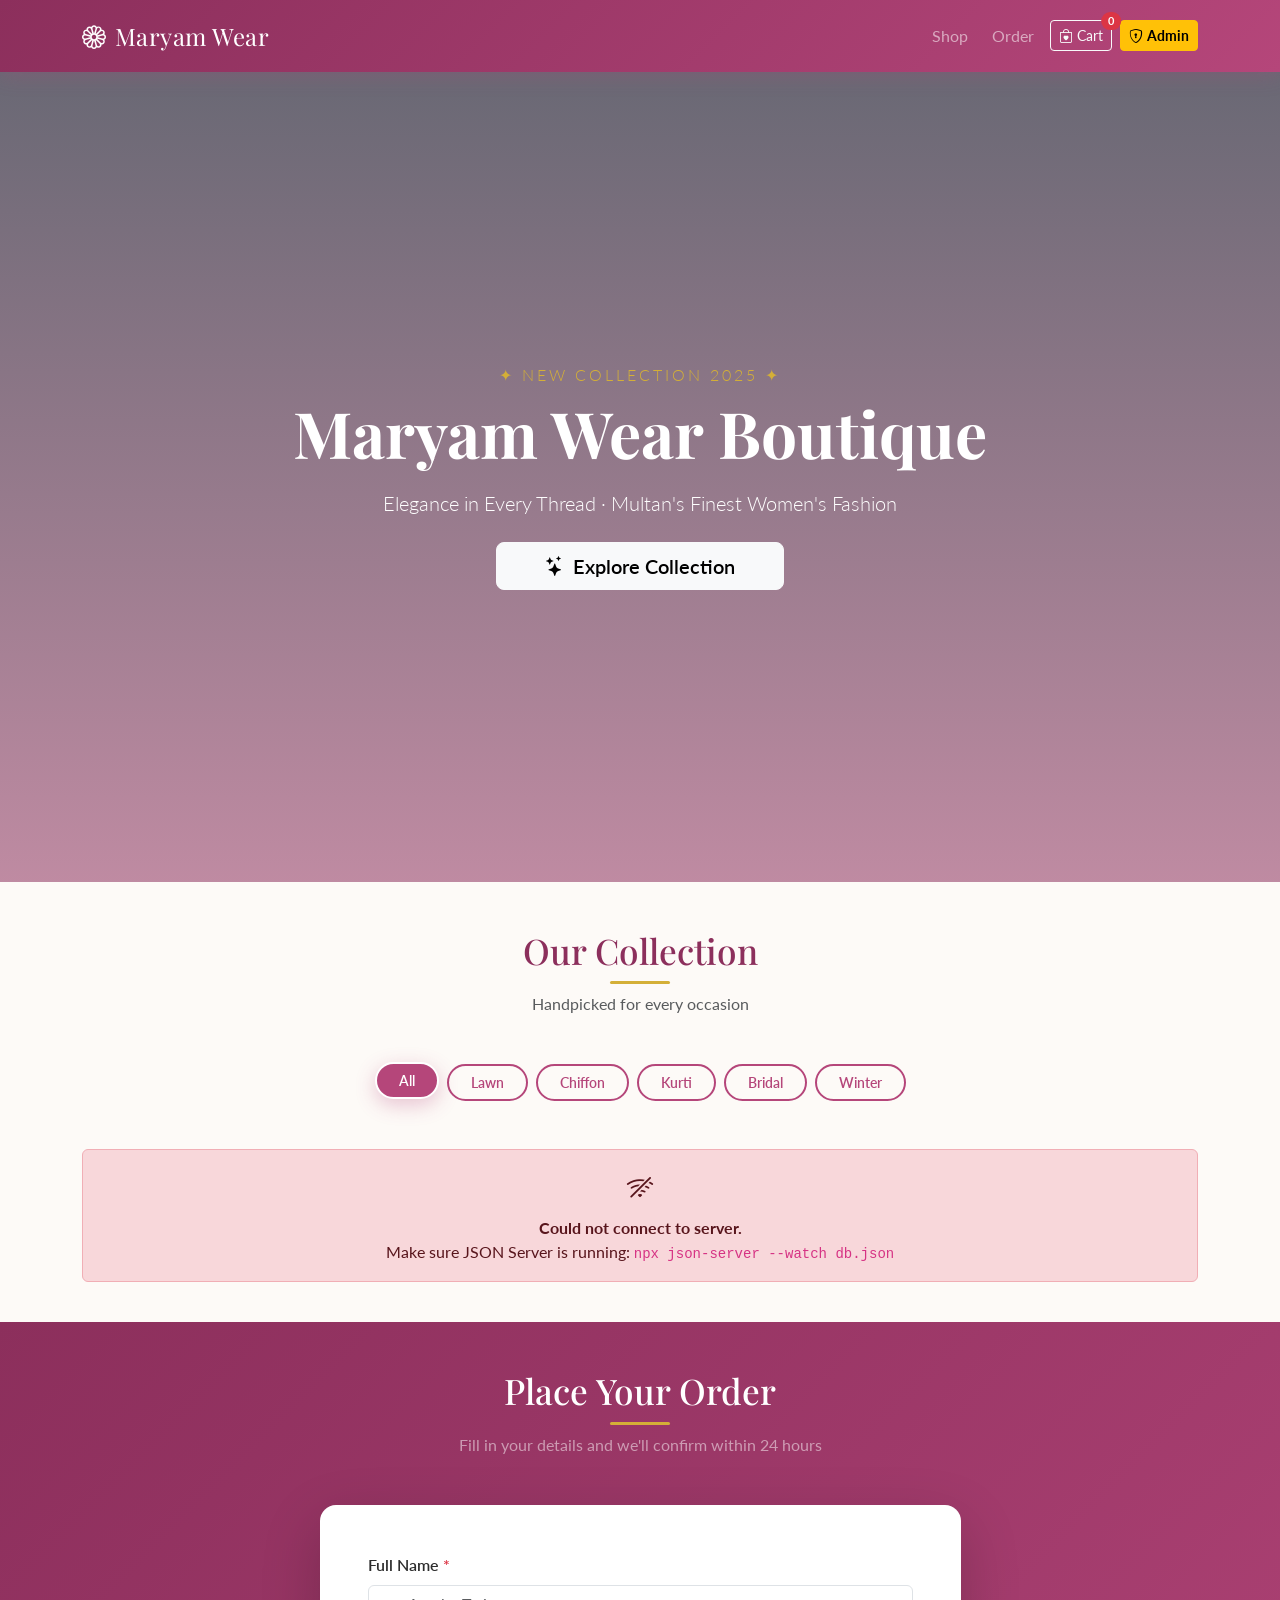
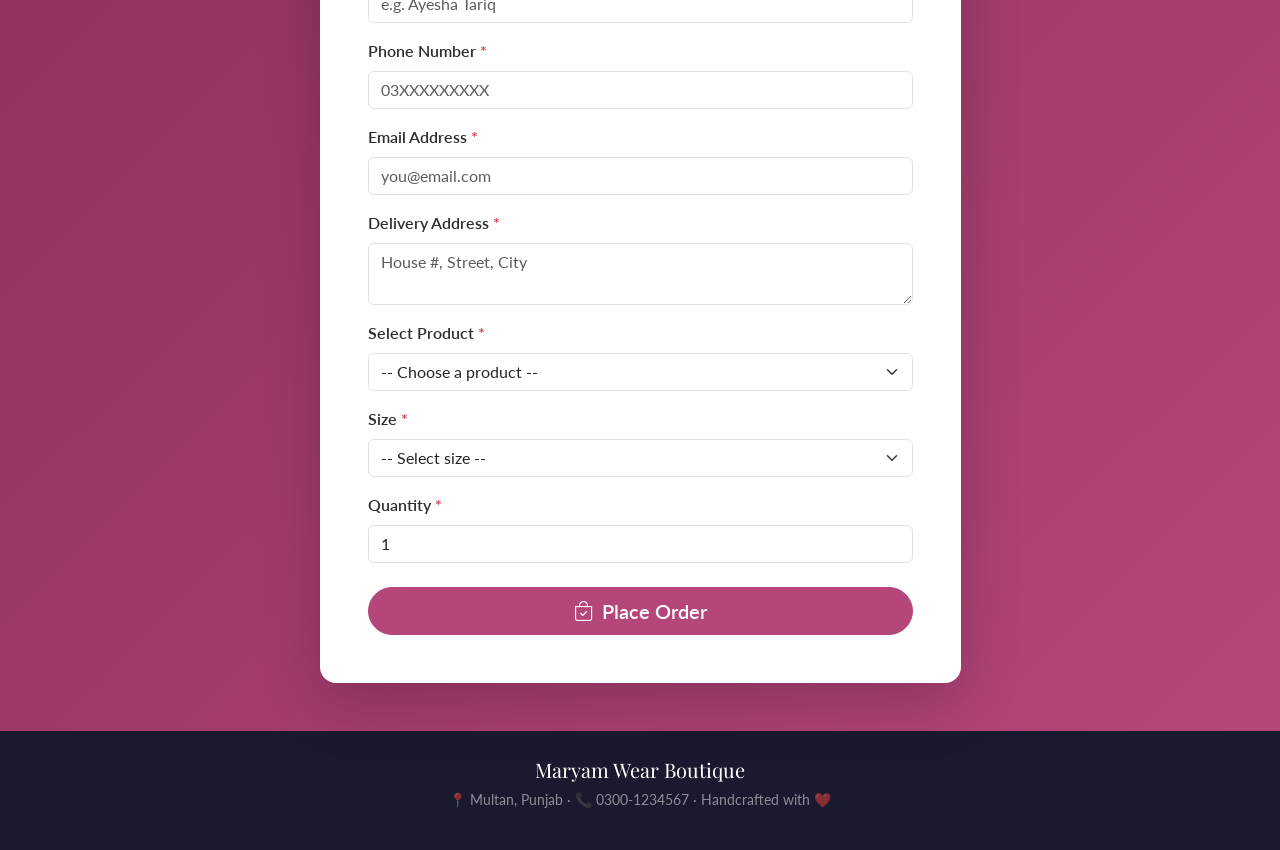
<file: index.html>
<!DOCTYPE html>
<html lang="en">
<head>
  <meta charset="UTF-8" />
  <meta name="viewport" content="width=device-width, initial-scale=1.0"/>
  <title>Maryam Wear Boutique</title>

  <!-- Bootstrap 5 CSS -->
  <link href="https://cdn.jsdelivr.net/npm/bootstrap@5.3.3/dist/css/bootstrap.min.css" rel="stylesheet"/>
  <!-- Bootstrap Icons -->
  <link href="https://cdn.jsdelivr.net/npm/bootstrap-icons@1.11.3/font/bootstrap-icons.css" rel="stylesheet"/>
  <!-- Google Fonts -->
  <link href="https://fonts.googleapis.com/css2?family=Playfair+Display:wght@600;700&family=Lato:wght@300;400;700&display=swap" rel="stylesheet"/>
  <!-- Custom CSS -->
  <link rel="stylesheet" href="style.css"/>
</head>
<body>

  <!-- ═══════════════════════════════════════
       NAVBAR
  ═══════════════════════════════════════ -->
  <nav class="navbar navbar-expand-lg navbar-dark sticky-top" id="mainNav">
    <div class="container">
      <a class="navbar-brand brand-logo" href="index.html">
        <i class="bi bi-flower1 me-2"></i>Maryam Wear
      </a>
      <button class="navbar-toggler" type="button" data-bs-toggle="collapse" data-bs-target="#navMenu">
        <span class="navbar-toggler-icon"></span>
      </button>
      <div class="collapse navbar-collapse" id="navMenu">
        <ul class="navbar-nav ms-auto align-items-center gap-2">
          <li class="nav-item"><a class="nav-link" href="#products">Shop</a></li>
          <li class="nav-item"><a class="nav-link" href="#order-section">Order</a></li>
          <li class="nav-item">
            <button class="btn btn-outline-light btn-sm position-relative" id="cartBtn" onclick="openCartModal()">
              <i class="bi bi-bag-heart"></i> Cart
              <span class="position-absolute top-0 start-100 translate-middle badge rounded-pill bg-danger" id="cartCount">0</span>
            </button>
          </li>
          <li class="nav-item">
            <a href="admin.html" class="btn btn-warning btn-sm fw-bold">
              <i class="bi bi-shield-lock me-1"></i>Admin
            </a>
          </li>
        </ul>
      </div>
    </div>
  </nav>

  <!-- ═══════════════════════════════════════
       HERO BANNER
  ═══════════════════════════════════════ -->
  <header class="hero-section text-center text-white d-flex align-items-center justify-content-center">
    <div class="hero-content">
      <p class="hero-tagline mb-2">✦ New Collection 2025 ✦</p>
      <h1 class="display-3 fw-bold font-playfair">Maryam Wear Boutique</h1>
      <p class="lead mt-3 mb-4">Elegance in Every Thread · Multan's Finest Women's Fashion</p>
      <a href="#products" class="btn btn-light btn-lg px-5 fw-semibold">
        <i class="bi bi-stars me-2"></i>Explore Collection
      </a>
    </div>
  </header>

  <main>

    <!-- ═══════════════════════════════════════
         FILTER + PRODUCT LISTING
    ═══════════════════════════════════════ -->
    <section class="py-5" id="products">
      <div class="container">
        <div class="text-center mb-5">
          <h2 class="font-playfair section-title">Our Collection</h2>
          <p class="text-muted">Handpicked for every occasion</p>
        </div>

        <!-- Filter Bar -->
        <div class="filter-bar d-flex flex-wrap gap-2 justify-content-center mb-5">
          <button class="btn btn-filter active" data-filter="all">All</button>
          <button class="btn btn-filter" data-filter="Lawn">Lawn</button>
          <button class="btn btn-filter" data-filter="Chiffon">Chiffon</button>
          <button class="btn btn-filter" data-filter="Kurti">Kurti</button>
          <button class="btn btn-filter" data-filter="Bridal">Bridal</button>
          <button class="btn btn-filter" data-filter="Winter">Winter</button>
        </div>

        <!-- Loading State -->
        <div id="loadingState" class="text-center py-5">
          <div class="spinner-border text-primary" role="status"></div>
          <p class="mt-3 text-muted">Loading beautiful clothes for you...</p>
        </div>

        <!-- Error State -->
        <div id="errorState" class="alert alert-danger d-none text-center" role="alert">
          <i class="bi bi-wifi-off fs-3 d-block mb-2"></i>
          <strong>Could not connect to server.</strong><br/>
          Make sure JSON Server is running: <code>npx json-server --watch db.json</code>
        </div>

        <!-- Product Grid -->
        <div class="row g-4" id="productGrid"></div>
      </div>
    </section>

    <!-- ═══════════════════════════════════════
         ORDER FORM
    ═══════════════════════════════════════ -->
    <section class="py-5 order-section" id="order-section">
      <div class="container">
        <div class="text-center mb-5">
          <h2 class="font-playfair section-title text-white">Place Your Order</h2>
          <p class="text-white-50">Fill in your details and we'll confirm within 24 hours</p>
        </div>

        <div class="row justify-content-center">
          <div class="col-lg-7">
            <div class="order-card p-4 p-md-5">

              <!-- Order Success Alert -->
              <div id="orderSuccess" class="alert alert-success d-none" role="alert">
                <i class="bi bi-check-circle-fill me-2"></i>
                <strong>Order placed successfully!</strong> We'll contact you shortly.
              </div>

              <form id="orderForm" novalidate>

                <!-- 1. Customer Name -->
                <div class="mb-3">
                  <label for="customerName" class="form-label fw-semibold">Full Name <span class="text-danger">*</span></label>
                  <input type="text" class="form-control" id="customerName" placeholder="e.g. Ayesha Tariq"/>
                  <div class="invalid-feedback" id="err-customerName"></div>
                </div>

                <!-- 2. Phone -->
                <div class="mb-3">
                  <label for="phone" class="form-label fw-semibold">Phone Number <span class="text-danger">*</span></label>
                  <input type="tel" class="form-control" id="phone" placeholder="03XXXXXXXXX"/>
                  <div class="invalid-feedback" id="err-phone"></div>
                </div>

                <!-- 3. Email -->
                <div class="mb-3">
                  <label for="email" class="form-label fw-semibold">Email Address <span class="text-danger">*</span></label>
                  <input type="email" class="form-control" id="email" placeholder="you@email.com"/>
                  <div class="invalid-feedback" id="err-email"></div>
                </div>

                <!-- 4. Delivery Address -->
                <div class="mb-3">
                  <label for="address" class="form-label fw-semibold">Delivery Address <span class="text-danger">*</span></label>
                  <textarea class="form-control" id="address" rows="2" placeholder="House #, Street, City"></textarea>
                  <div class="invalid-feedback" id="err-address"></div>
                </div>

                <!-- 5. Product Selection -->
                <div class="mb-3">
                  <label for="productSelect" class="form-label fw-semibold">Select Product <span class="text-danger">*</span></label>
                  <select class="form-select" id="productSelect">
                    <option value="">-- Choose a product --</option>
                  </select>
                  <div class="invalid-feedback" id="err-productSelect"></div>
                </div>

                <!-- 6. Size -->
                <div class="mb-3">
                  <label for="size" class="form-label fw-semibold">Size <span class="text-danger">*</span></label>
                  <select class="form-select" id="size">
                    <option value="">-- Select size --</option>
                    <option>S</option>
                    <option>M</option>
                    <option>L</option>
                    <option>XL</option>
                    <option>XXL</option>
                    <option>Free Size</option>
                  </select>
                  <div class="invalid-feedback" id="err-size"></div>
                </div>

                <!-- 7. Quantity -->
                <div class="mb-4">
                  <label for="quantity" class="form-label fw-semibold">Quantity <span class="text-danger">*</span></label>
                  <input type="number" class="form-control" id="quantity" value="1" min="1" max="10"/>
                  <div class="invalid-feedback" id="err-quantity"></div>
                </div>

                <!-- Price Preview -->
                <div class="price-preview mb-4 d-none" id="pricePreview">
                  <div class="d-flex justify-content-between align-items-center">
                    <span class="text-muted">Estimated Total:</span>
                    <span class="fs-5 fw-bold text-primary" id="totalDisplay">Rs. 0</span>
                  </div>
                </div>

                <button type="submit" class="btn btn-primary w-100 btn-lg" id="submitOrderBtn">
                  <i class="bi bi-bag-check me-2"></i>Place Order
                </button>
              </form>
            </div>
          </div>
        </div>
      </div>
    </section>

  </main>

  <!-- ═══════════════════════════════════════
       CART MODAL
  ═══════════════════════════════════════ -->
  <div class="modal fade" id="cartModal" tabindex="-1">
    <div class="modal-dialog modal-lg">
      <div class="modal-content">
        <div class="modal-header">
          <h5 class="modal-title font-playfair">
            <i class="bi bi-bag-heart me-2 text-primary"></i>Your Cart
          </h5>
          <button type="button" class="btn-close" data-bs-dismiss="modal"></button>
        </div>
        <div class="modal-body" id="cartBody">
          <!-- Cart items rendered by JS -->
        </div>
        <div class="modal-footer" id="cartFooter"></div>
      </div>
    </div>
  </div>

  <!-- ═══════════════════════════════════════
       FOOTER
  ═══════════════════════════════════════ -->
  <footer class="footer-section text-white text-center py-4">
    <p class="mb-1 font-playfair fs-5">Maryam Wear Boutique</p>
    <p class="text-white-50 small">📍 Multan, Punjab · 📞 0300-1234567 · Handcrafted with ❤️</p>
  </footer>

  <!-- Bootstrap 5 JS -->
  <script src="https://cdn.jsdelivr.net/npm/bootstrap@5.3.3/dist/js/bootstrap.bundle.min.js"></script>
  <!-- App JS -->
  <script src="app.js"></script>
</body>
</html>
</file>
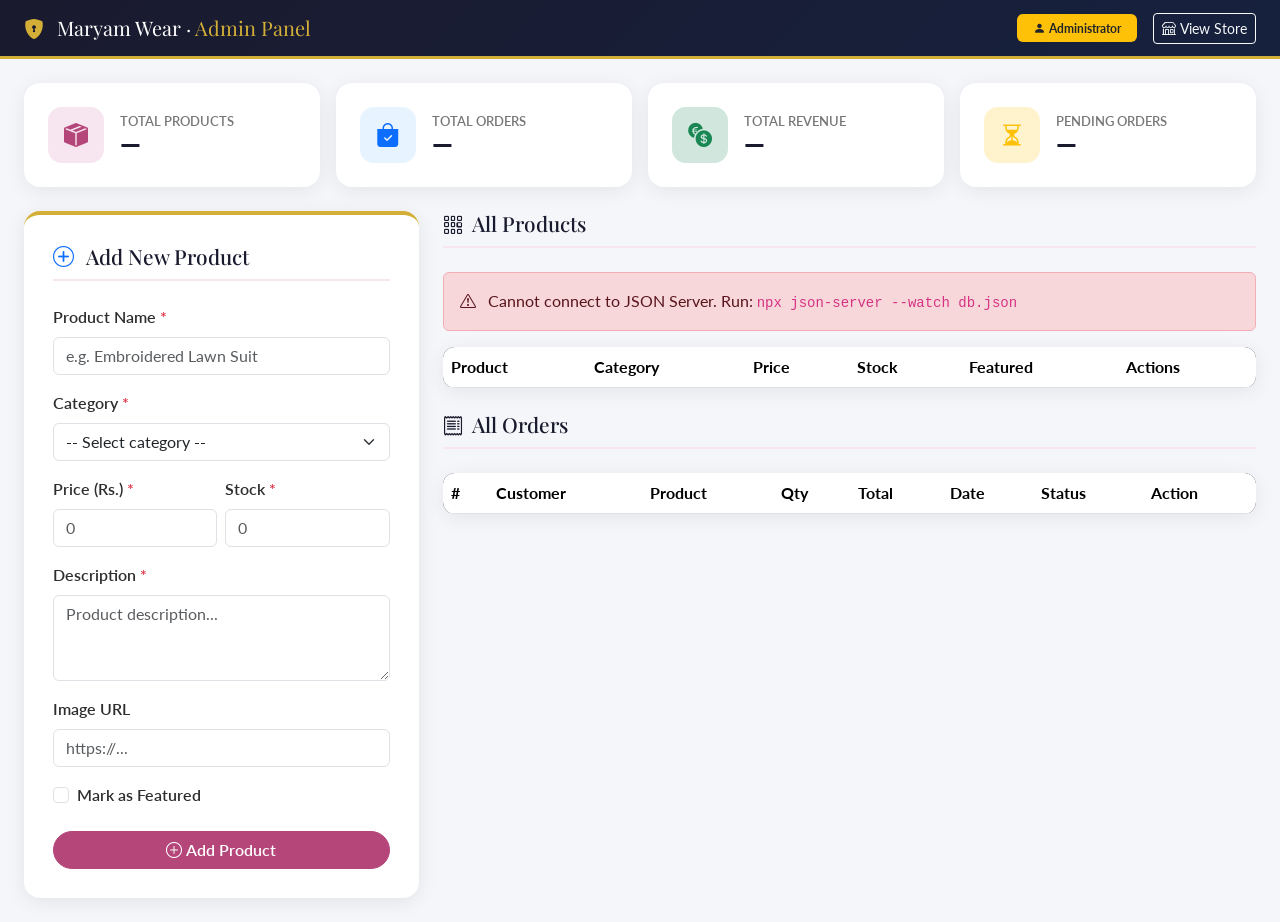
<file: admin.html>
<!DOCTYPE html>
<html lang="en">
<head>
  <meta charset="UTF-8"/>
  <meta name="viewport" content="width=device-width, initial-scale=1.0"/>
  <title>Admin Panel — Maryam Wear Boutique</title>

  <!-- Bootstrap 5 CSS -->
  <link href="https://cdn.jsdelivr.net/npm/bootstrap@5.3.3/dist/css/bootstrap.min.css" rel="stylesheet"/>
  <!-- Bootstrap Icons -->
  <link href="https://cdn.jsdelivr.net/npm/bootstrap-icons@1.11.3/font/bootstrap-icons.css" rel="stylesheet"/>
  <!-- Google Fonts -->
  <link href="https://fonts.googleapis.com/css2?family=Playfair+Display:wght@600;700&family=Lato:wght@300;400;700&display=swap" rel="stylesheet"/>
  <!-- Custom CSS (shared) -->
  <link rel="stylesheet" href="style.css"/>
</head>
<body style="background:#f4f6f9;">

  <!-- ═══════════════════════════════════════
       ADMIN NAVBAR — visually distinct (dark navy + gold)
  ═══════════════════════════════════════ -->
  <nav class="navbar navbar-expand-lg navbar-dark sticky-top" id="adminNav">
    <div class="container-fluid px-4">
      <a class="navbar-brand font-playfair" href="admin.html">
        <i class="bi bi-shield-lock-fill me-2" style="color:var(--accent)"></i>
        Maryam Wear · <span style="color:var(--accent)">Admin Panel</span>
      </a>
      <div class="ms-auto d-flex align-items-center gap-3">
        <span class="badge bg-warning text-dark fw-bold px-3 py-2">
          <i class="bi bi-person-fill me-1"></i>Administrator
        </span>
        <a href="index.html" class="btn btn-outline-light btn-sm">
          <i class="bi bi-shop me-1"></i>View Store
        </a>
      </div>
    </div>
  </nav>

  <div class="container-fluid px-4 py-4">

    <!-- ═══════════════════════════════════════
         STATS SECTION (3 required by rubric)
    ═══════════════════════════════════════ -->
    <div class="row g-3 mb-4">

      <div class="col-sm-6 col-xl-3">
        <div class="admin-stat-card" style="background:white;">
          <div class="stat-icon" style="background:#f7e6ef;">
            <i class="bi bi-box-seam-fill" style="color:var(--primary)"></i>
          </div>
          <div>
            <div class="stat-label">Total Products</div>
            <div class="stat-value" id="stat-products">—</div>
          </div>
        </div>
      </div>

      <div class="col-sm-6 col-xl-3">
        <div class="admin-stat-card" style="background:white;">
          <div class="stat-icon" style="background:#e7f3ff;">
            <i class="bi bi-bag-check-fill" style="color:#0d6efd"></i>
          </div>
          <div>
            <div class="stat-label">Total Orders</div>
            <div class="stat-value" id="stat-orders">—</div>
          </div>
        </div>
      </div>

      <div class="col-sm-6 col-xl-3">
        <div class="admin-stat-card" style="background:white;">
          <div class="stat-icon" style="background:#d1e7dd;">
            <i class="bi bi-currency-exchange" style="color:#198754"></i>
          </div>
          <div>
            <div class="stat-label">Total Revenue</div>
            <div class="stat-value" id="stat-revenue">—</div>
          </div>
        </div>
      </div>

      <div class="col-sm-6 col-xl-3">
        <div class="admin-stat-card" style="background:white;">
          <div class="stat-icon" style="background:#fff3cd;">
            <i class="bi bi-hourglass-split" style="color:#ffc107"></i>
          </div>
          <div>
            <div class="stat-label">Pending Orders</div>
            <div class="stat-value" id="stat-pending">—</div>
          </div>
        </div>
      </div>

    </div>

    <!-- ═══════════════════════════════════════
         MAIN CONTENT AREA (Products + Orders)
    ═══════════════════════════════════════ -->
    <div class="row g-4">

      <!-- LEFT COLUMN: Add/Edit Product Form -->
      <div class="col-lg-4">
        <div class="admin-form-card">
          <h5 class="admin-section-header">
            <i class="bi bi-plus-circle me-2 text-primary"></i>
            <span id="formTitle">Add New Product</span>
          </h5>

          <!-- Product Form Success/Error -->
          <div id="productFormAlert" class="d-none mb-3"></div>

          <form id="productForm" novalidate>
            <input type="hidden" id="editProductId"/>

            <div class="mb-3">
              <label for="pName" class="form-label fw-semibold">Product Name <span class="text-danger">*</span></label>
              <input type="text" class="form-control" id="pName" placeholder="e.g. Embroidered Lawn Suit"/>
              <div class="invalid-feedback" id="err-pName"></div>
            </div>

            <div class="mb-3">
              <label for="pCategory" class="form-label fw-semibold">Category <span class="text-danger">*</span></label>
              <select class="form-select" id="pCategory">
                <option value="">-- Select category --</option>
                <option>Lawn</option>
                <option>Chiffon</option>
                <option>Kurti</option>
                <option>Bridal</option>
                <option>Winter</option>
              </select>
              <div class="invalid-feedback" id="err-pCategory"></div>
            </div>

            <div class="row g-2 mb-3">
              <div class="col-6">
                <label for="pPrice" class="form-label fw-semibold">Price (Rs.) <span class="text-danger">*</span></label>
                <input type="number" class="form-control" id="pPrice" placeholder="0" min="1"/>
                <div class="invalid-feedback" id="err-pPrice"></div>
              </div>
              <div class="col-6">
                <label for="pStock" class="form-label fw-semibold">Stock <span class="text-danger">*</span></label>
                <input type="number" class="form-control" id="pStock" placeholder="0" min="0"/>
                <div class="invalid-feedback" id="err-pStock"></div>
              </div>
            </div>

            <div class="mb-3">
              <label for="pDescription" class="form-label fw-semibold">Description <span class="text-danger">*</span></label>
              <textarea class="form-control" id="pDescription" rows="3" placeholder="Product description..."></textarea>
              <div class="invalid-feedback" id="err-pDescription"></div>
            </div>

            <div class="mb-3">
              <label for="pImage" class="form-label fw-semibold">Image URL</label>
              <input type="url" class="form-control" id="pImage" placeholder="https://..."/>
            </div>

            <div class="mb-4 form-check">
              <input type="checkbox" class="form-check-input" id="pFeatured"/>
              <label class="form-check-label fw-semibold" for="pFeatured">Mark as Featured</label>
            </div>

            <div class="d-flex gap-2">
              <button type="submit" class="btn btn-primary flex-fill" id="productSubmitBtn">
                <i class="bi bi-plus-circle me-1"></i>Add Product
              </button>
              <button type="button" class="btn btn-outline-secondary" id="cancelEditBtn" onclick="cancelEdit()" style="display:none">
                Cancel
              </button>
            </div>
          </form>
        </div>
      </div>

      <!-- RIGHT COLUMN: Products Table + Orders Table -->
      <div class="col-lg-8">

        <!-- Products Table -->
        <div class="mb-4">
          <h5 class="admin-section-header font-playfair">
            <i class="bi bi-grid-3x3-gap me-2"></i>All Products
          </h5>

          <div id="productsLoadingState" class="text-center py-4">
            <div class="spinner-border text-primary" role="status"></div>
            <p class="text-muted mt-2 small">Loading products...</p>
          </div>

          <div id="productsErrorState" class="alert alert-danger d-none">
            <i class="bi bi-exclamation-triangle me-2"></i>
            Cannot connect to JSON Server. Run: <code>npx json-server --watch db.json</code>
          </div>

          <div class="table-responsive admin-table d-none" id="productsTableWrapper">
            <table class="table table-hover mb-0">
              <thead>
                <tr>
                  <th>Product</th>
                  <th>Category</th>
                  <th>Price</th>
                  <th>Stock</th>
                  <th>Featured</th>
                  <th>Actions</th>
                </tr>
              </thead>
              <tbody id="productsTableBody"></tbody>
            </table>
          </div>
        </div>

        <!-- Orders Table -->
        <div>
          <h5 class="admin-section-header font-playfair">
            <i class="bi bi-receipt me-2"></i>All Orders
          </h5>

          <div id="ordersLoadingState" class="text-center py-4">
            <div class="spinner-border text-primary" role="status"></div>
            <p class="text-muted mt-2 small">Loading orders...</p>
          </div>

          <div class="table-responsive admin-table d-none" id="ordersTableWrapper">
            <table class="table table-hover mb-0">
              <thead>
                <tr>
                  <th>#</th>
                  <th>Customer</th>
                  <th>Product</th>
                  <th>Qty</th>
                  <th>Total</th>
                  <th>Date</th>
                  <th>Status</th>
                  <th>Action</th>
                </tr>
              </thead>
              <tbody id="ordersTableBody"></tbody>
            </table>
          </div>
        </div>

      </div><!-- /col -->
    </div><!-- /row -->
  </div><!-- /container -->

  <!-- ═══════════════════════════════════════
       DELETE CONFIRMATION MODAL
  ═══════════════════════════════════════ -->
  <div class="modal fade" id="deleteModal" tabindex="-1">
    <div class="modal-dialog modal-sm">
      <div class="modal-content">
        <div class="modal-header border-0 pb-0">
          <h6 class="modal-title fw-bold text-danger">
            <i class="bi bi-exclamation-triangle me-2"></i>Confirm Delete
          </h6>
        </div>
        <div class="modal-body">
          <p class="text-muted mb-0">Are you sure you want to delete <strong id="deleteProductName"></strong>? This cannot be undone.</p>
        </div>
        <div class="modal-footer border-0 pt-0">
          <button class="btn btn-sm btn-outline-secondary" data-bs-dismiss="modal">Cancel</button>
          <button class="btn btn-sm btn-danger" id="confirmDeleteBtn">
            <i class="bi bi-trash me-1"></i>Delete
          </button>
        </div>
      </div>
    </div>
  </div>

  <!-- Bootstrap 5 JS -->
  <script src="https://cdn.jsdelivr.net/npm/bootstrap@5.3.3/dist/js/bootstrap.bundle.min.js"></script>
  <!-- Admin JS -->
  <script src="admin.js"></script>
</body>
</html>
</file>
<file: style.css>
/* ═══════════════════════════════════════════════
   MARYAM WEAR BOUTIQUE — style.css
   Bootstrap 5 base + custom boutique overrides
═══════════════════════════════════════════════ */

/* ── CSS Variables (single source of truth) ── */
:root {
  --primary:        #b5467a;   /* rose pink */
  --primary-dark:   #8c2f5c;
  --primary-light:  #f7e6ef;
  --accent:         #d4af37;   /* gold */
  --accent-light:   #fdf6dc;
  --dark:           #1a1a2e;
  --text-muted:     #777;
  --card-radius:    16px;
  --transition:     0.3s ease;
}

/* ── Base & Typography ── */
body {
  font-family: 'Lato', sans-serif;
  background: #fdfaf7;
  color: #2d2d2d;
}

.font-playfair { font-family: 'Playfair Display', serif; }

/* ── Navbar (User Panel) ── */
#mainNav {
  background: linear-gradient(135deg, var(--primary-dark), var(--primary));
  box-shadow: 0 2px 20px rgba(181, 70, 122, 0.3);
  padding: 0.8rem 0;
}

.brand-logo {
  font-family: 'Playfair Display', serif;
  font-size: 1.5rem;
  letter-spacing: 0.5px;
}

/* ── Admin Navbar (visually distinct — rubric requirement) ── */
#adminNav {
  background: linear-gradient(135deg, #1a1a2e, #16213e) !important;
  border-bottom: 3px solid var(--accent);
}

/* ── Hero Section ── */
.hero-section {
  min-height: 90vh;
  background:
    linear-gradient(rgba(26, 26, 46, 0.65), rgba(140, 47, 92, 0.55)),
    url('https://images.unsplash.com/photo-1558769132-cb1aea458c5e?w=1400&fit=crop') center/cover no-repeat;
  position: relative;
}

.hero-tagline {
  font-size: 1rem;
  letter-spacing: 3px;
  text-transform: uppercase;
  color: var(--accent);
  font-weight: 300;
}

/* ── Section Titles ── */
.section-title {
  font-size: 2.2rem;
  color: var(--primary-dark);
  position: relative;
  display: inline-block;
  padding-bottom: 12px;
}

.section-title::after {
  content: '';
  position: absolute;
  bottom: 0; left: 50%; transform: translateX(-50%);
  width: 60px; height: 3px;
  background: var(--accent);
  border-radius: 2px;
}

/* ── Filter Buttons ── */
.btn-filter {
  border: 2px solid var(--primary);
  color: var(--primary);
  border-radius: 50px;
  padding: 6px 22px;
  font-size: 0.9rem;
  font-weight: 600;
  transition: var(--transition);
}

.btn-filter:hover,
.btn-filter.active {
  background: var(--primary);
  color: white;
  transform: translateY(-2px);
  box-shadow: 0 6px 20px rgba(181, 70, 122, 0.3);
}

/* ── Product Cards ── */
.product-card {
  border: none;
  border-radius: var(--card-radius);
  overflow: hidden;
  box-shadow: 0 4px 20px rgba(0,0,0,0.08);
  transition: var(--transition);
  background: white;
  height: 100%;
}

.product-card:hover {
  transform: translateY(-8px);
  box-shadow: 0 12px 40px rgba(181, 70, 122, 0.2);
}

.product-img-wrapper {
  position: relative;
  height: 280px;
  overflow: hidden;
}

.product-img-wrapper img {
  width: 100%; height: 100%;
  object-fit: cover;
  transition: transform 0.5s ease;
}

.product-card:hover .product-img-wrapper img {
  transform: scale(1.08);
}

.badge-featured {
  position: absolute;
  top: 12px; left: 12px;
  background: var(--accent);
  color: #2d2d2d;
  font-size: 0.72rem;
  font-weight: 700;
  letter-spacing: 1px;
  padding: 4px 12px;
  border-radius: 50px;
}

.badge-category {
  position: absolute;
  top: 12px; right: 12px;
  background: rgba(255,255,255,0.9);
  color: var(--primary);
  font-size: 0.72rem;
  font-weight: 700;
  padding: 4px 10px;
  border-radius: 50px;
}

.product-body {
  padding: 1.2rem;
}

.product-name {
  font-family: 'Playfair Display', serif;
  font-size: 1.05rem;
  color: var(--dark);
  margin-bottom: 4px;
}

.product-price {
  font-size: 1.15rem;
  font-weight: 700;
  color: var(--primary);
}

.product-stock {
  font-size: 0.8rem;
  color: var(--text-muted);
}

.btn-add-cart {
  background: var(--primary-light);
  color: var(--primary);
  border: 2px solid var(--primary);
  border-radius: 50px;
  padding: 6px 18px;
  font-size: 0.85rem;
  font-weight: 700;
  transition: var(--transition);
  width: 100%;
}

.btn-add-cart:hover {
  background: var(--primary);
  color: white;
}

.btn-order-now {
  background: var(--primary);
  color: white;
  border: none;
  border-radius: 50px;
  padding: 6px 18px;
  font-size: 0.85rem;
  font-weight: 700;
  transition: var(--transition);
  width: 100%;
}

.btn-order-now:hover {
  background: var(--primary-dark);
  color: white;
  transform: translateY(-1px);
}

/* ── Order Section ── */
.order-section {
  background: linear-gradient(135deg, var(--primary-dark) 0%, var(--primary) 100%);
}

.order-card {
  background: white;
  border-radius: var(--card-radius);
  box-shadow: 0 20px 60px rgba(0,0,0,0.2);
}

/* ── Price Preview Box ── */
.price-preview {
  background: var(--primary-light);
  border: 1px solid #e8c3d5;
  border-radius: 10px;
  padding: 12px 18px;
}

/* ── Primary Button Override ── */
.btn-primary {
  background: var(--primary) !important;
  border-color: var(--primary) !important;
  border-radius: 50px;
  font-weight: 600;
  transition: var(--transition);
}
.btn-primary:hover {
  background: var(--primary-dark) !important;
  border-color: var(--primary-dark) !important;
  transform: translateY(-2px);
  box-shadow: 0 8px 25px rgba(181, 70, 122, 0.35);
}

/* ── Cart Modal ── */
.cart-item {
  display: flex;
  align-items: center;
  gap: 1rem;
  padding: 12px 0;
  border-bottom: 1px solid #f0f0f0;
}

.cart-item img {
  width: 65px; height: 80px;
  object-fit: cover;
  border-radius: 8px;
  flex-shrink: 0;
}

.cart-empty {
  text-align: center;
  padding: 40px 0;
  color: var(--text-muted);
}

/* ── Admin Dashboard ── */
.admin-stat-card {
  border: none;
  border-radius: var(--card-radius);
  padding: 1.5rem;
  display: flex;
  align-items: center;
  gap: 1rem;
  transition: var(--transition);
  box-shadow: 0 4px 20px rgba(0,0,0,0.07);
}

.admin-stat-card:hover {
  transform: translateY(-4px);
  box-shadow: 0 10px 30px rgba(0,0,0,0.12);
}

.stat-icon {
  width: 56px; height: 56px;
  border-radius: 14px;
  display: flex; align-items: center; justify-content: center;
  font-size: 1.5rem;
  flex-shrink: 0;
}

.stat-label { font-size: 0.82rem; color: var(--text-muted); font-weight: 600; text-transform: uppercase; }
.stat-value  { font-size: 1.6rem; font-weight: 800; color: var(--dark); line-height: 1; }

/* ── Admin Tables ── */
.admin-table {
  border-radius: 12px;
  overflow: hidden;
  box-shadow: 0 4px 20px rgba(0,0,0,0.07);
}

.admin-table thead {
  background: var(--dark);
  color: white;
}

.admin-table tbody tr:hover {
  background: var(--primary-light);
}

/* ── Admin Form Card ── */
.admin-form-card {
  background: white;
  border-radius: var(--card-radius);
  box-shadow: 0 4px 20px rgba(0,0,0,0.08);
  padding: 1.8rem;
  border-top: 4px solid var(--accent);
}

.admin-section-header {
  font-family: 'Playfair Display', serif;
  font-size: 1.3rem;
  color: var(--dark);
  padding-bottom: 10px;
  border-bottom: 2px solid var(--primary-light);
  margin-bottom: 1.5rem;
}

/* ── Status Badges ── */
.status-pending   { background: #fff3cd; color: #856404; }
.status-confirmed { background: #cfe2ff; color: #084298; }
.status-delivered { background: #d1e7dd; color: #0f5132; }
.status-cancelled { background: #f8d7da; color: #842029; }

/* ── Footer ── */
.footer-section {
  background: var(--dark);
}

/* ── Responsive Tweaks ── */
@media (max-width: 768px) {
  .hero-section { min-height: 70vh; }
  .section-title { font-size: 1.7rem; }
  .product-img-wrapper { height: 220px; }
}
</file>
